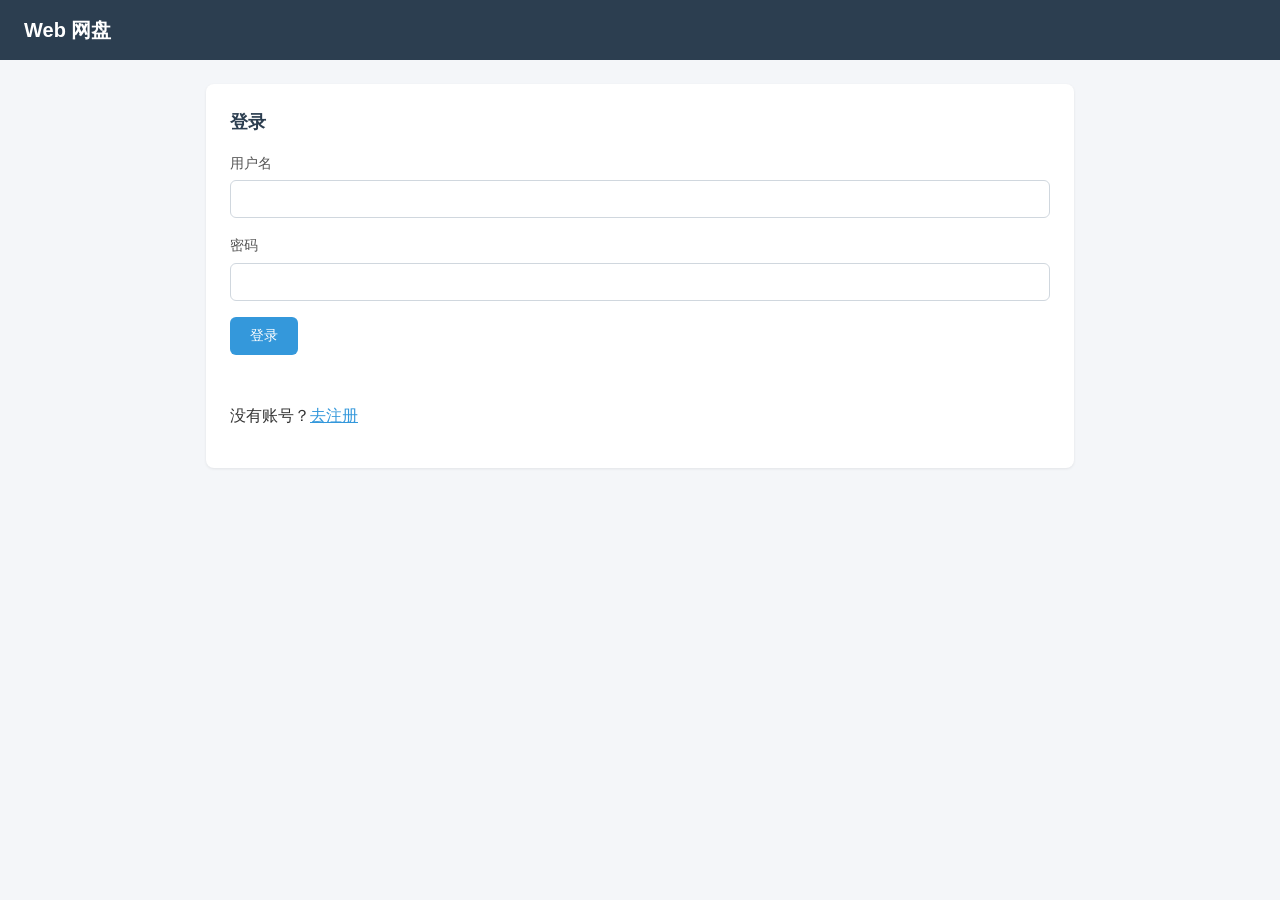
<file: static/home.html>
<!DOCTYPE html>
<html lang="zh-CN">
<head>
    <meta charset="utf-8">
    <title>我的网盘</title>
    <link rel="stylesheet" href="/static/css/style.css">
</head>
<body>
    <div class="navbar">
        <h1>Web 网盘</h1>
        <a href="#" id="logoutLink">退出登录</a>
    </div>

    <div class="container">
        <div class="card">
            <h2>账号信息</h2>
            <div class="user-info" id="userInfo">加载中...</div>
        </div>

        <div class="card">
            <h2>上传文件</h2>
            <div class="upload-row">
                <input type="file" id="fileInput">
                <button id="uploadBtn" class="btn">上传</button>
            </div>
            <div id="progressWrap" style="display:none; margin-top:12px;">
                <progress id="progressBar" value="0" max="100" style="width:100%;"></progress>
                <span id="progressText" style="font-size:13px; color:#555;">0%</span>
            </div>
            <p class="msg" id="uploadMsg"></p>
        </div>

        <div class="card">
            <h2>文件列表</h2>
            <div class="search-row">
                <input type="text" id="searchInput" placeholder="按文件名搜索...">
                <button id="searchBtn" class="btn">搜索</button>
                <button id="clearBtn" class="btn btn-secondary">清空</button>
                <button id="refreshBtn" class="btn btn-secondary">刷新</button>
            </div>
            <table id="fileTable">
                <thead>
                    <tr>
                        <th>文件名</th>
                        <th>大小</th>
                        <th>上传时间</th>
                        <th>操作</th>
                    </tr>
                </thead>
                <tbody></tbody>
            </table>
            <div class="pagination">
                <button id="prevBtn" class="btn btn-secondary" disabled>上一页</button>
                <span id="pageInfo">第 1 页</span>
                <button id="nextBtn" class="btn btn-secondary">下一页</button>
            </div>
        </div>
    </div>

    <script src="/static/js/home.js"></script>
</body>
</html>
</file>
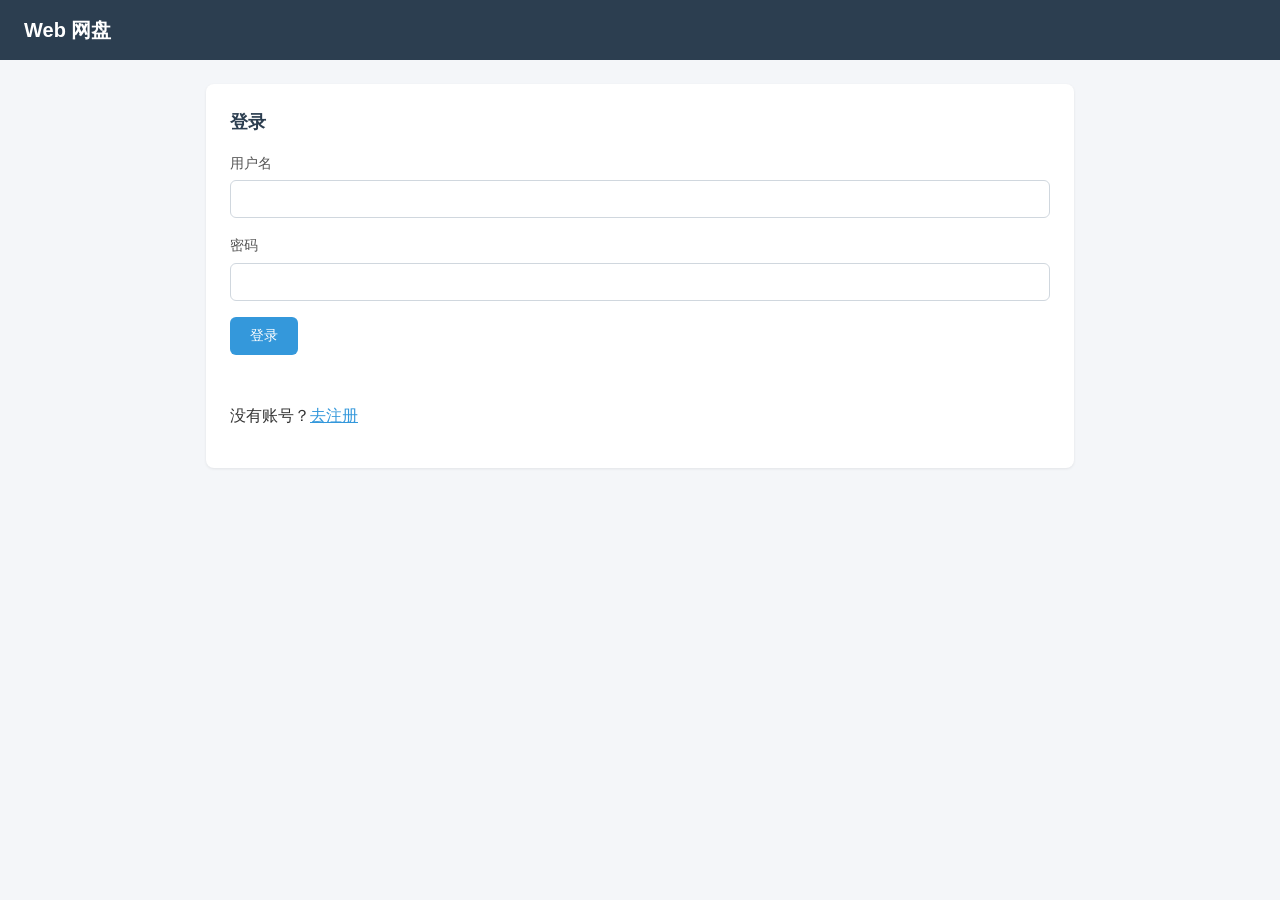
<file: static/login.html>
<!DOCTYPE html>
<html lang="zh-CN">
<head>
    <meta charset="utf-8">
    <title>登录 - Web 网盘</title>
    <link rel="stylesheet" href="/static/css/style.css">
</head>
<body>
    <div class="navbar">
        <h1>Web 网盘</h1>
    </div>

    <div class="container">
        <div class="card">
            <h2>登录</h2>

            <form id="loginForm">
                <div class="form-row">
                    <label>用户名</label>
                    <input type="text" id="username" name="username" required>
                </div>
                <div class="form-row">
                    <label>密码</label>
                    <input type="password" id="password" name="password" required>
                </div>
                <button type="submit" class="btn">登录</button>
            </form>

            <p class="msg" id="msg"></p>
            <p>没有账号？<a href="/static/signup.html">去注册</a></p>
        </div>
    </div>

    <script src="/static/js/login.js"></script>
</body>
</html>
</file>
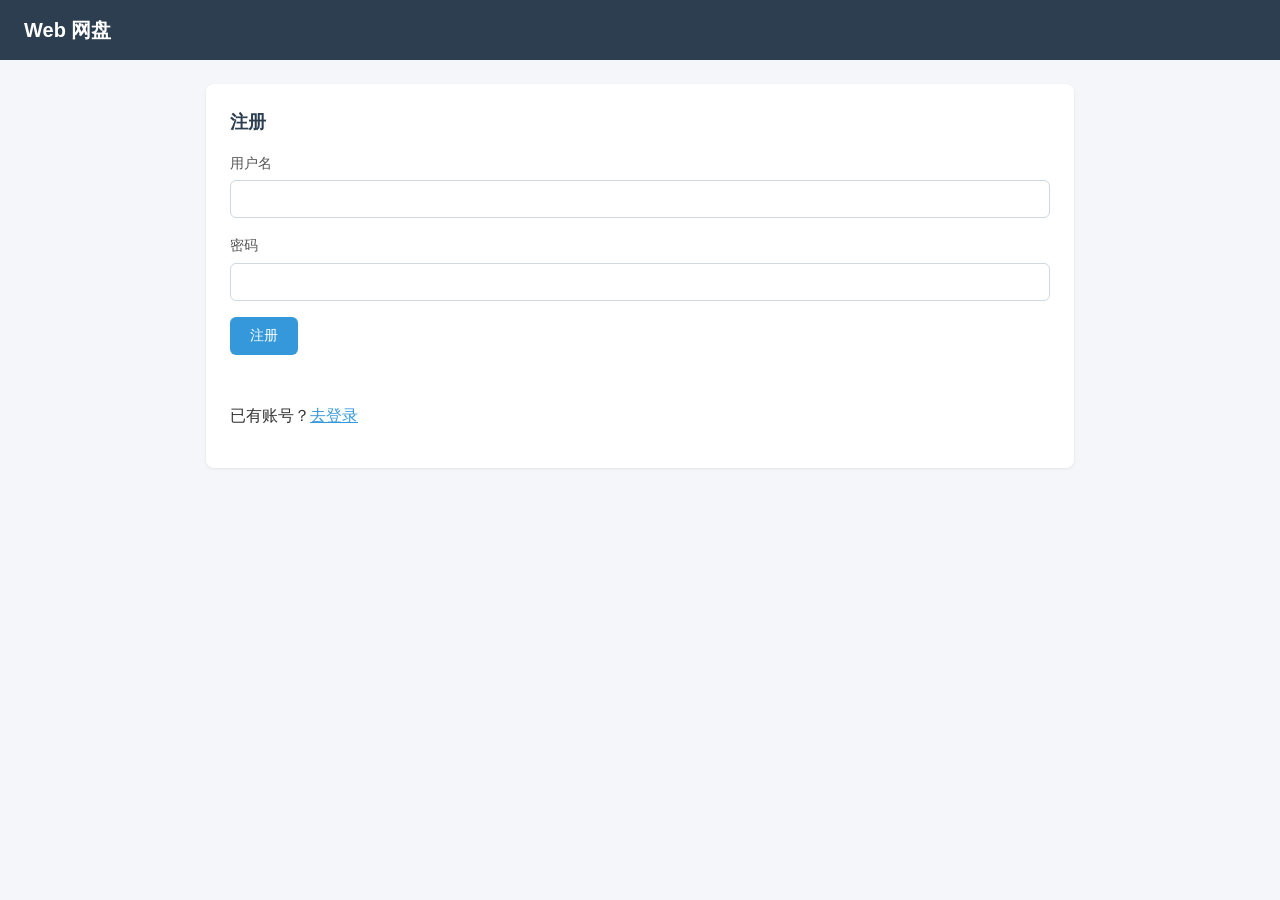
<file: static/signup.html>
<!DOCTYPE html>
<html lang="zh-CN">
<head>
    <meta charset="utf-8">
    <title>注册 - Web 网盘</title>
    <link rel="stylesheet" href="/static/css/style.css">
</head>
<body>
    <div class="navbar">
        <h1>Web 网盘</h1>
    </div>

    <div class="container">
        <div class="card">
            <h2>注册</h2>

            <form id="signupForm">
                <div class="form-row">
                    <label>用户名</label>
                    <input type="text" id="username" name="username" required>
                </div>
                <div class="form-row">
                    <label>密码</label>
                    <input type="password" id="password" name="password" required>
                </div>
                <button type="submit" class="btn">注册</button>
            </form>

            <p class="msg" id="msg"></p>
            <p>已有账号？<a href="/static/login.html">去登录</a></p>
        </div>
    </div>

    <script src="/static/js/signup.js"></script>
</body>
</html>
</file>
<file: static/css/style.css>
* { box-sizing: border-box; }

body {
    font-family: -apple-system, "Segoe UI", "PingFang SC", "Microsoft YaHei", sans-serif;
    background: #f4f6f9;
    margin: 0;
    padding: 0;
    color: #333;
    line-height: 1.6;
}

/* 顶部导航 */
.navbar {
    background: #2c3e50;
    color: #fff;
    padding: 14px 24px;
    display: flex;
    justify-content: space-between;
    align-items: center;
}
.navbar h1 {
    margin: 0;
    font-size: 20px;
    font-weight: 600;
}
.navbar a {
    color: #cfd8dc;
    text-decoration: none;
    margin-left: 16px;
    font-size: 14px;
}
.navbar a:hover { color: #fff; }

/* 容器 */
.container {
    max-width: 900px;
    margin: 24px auto;
    padding: 0 16px;
}

/* 卡片 */
.card {
    background: #fff;
    border-radius: 8px;
    padding: 24px;
    box-shadow: 0 1px 3px rgba(0, 0, 0, 0.08);
    margin-bottom: 20px;
}

.card h2 {
    margin-top: 0;
    font-size: 18px;
    color: #2c3e50;
}

/* 表单 */
.form-row {
    margin-bottom: 16px;
}
.form-row label {
    display: block;
    font-size: 14px;
    margin-bottom: 6px;
    color: #555;
}
.form-row input {
    width: 100%;
    padding: 10px 12px;
    border: 1px solid #d0d7de;
    border-radius: 6px;
    font-size: 14px;
    outline: none;
    transition: border 0.2s;
}
.form-row input:focus {
    border-color: #3498db;
    box-shadow: 0 0 0 3px rgba(52, 152, 219, 0.15);
}

/* 按钮 */
.btn {
    background: #3498db;
    color: #fff;
    border: none;
    padding: 10px 20px;
    border-radius: 6px;
    font-size: 14px;
    cursor: pointer;
    transition: background 0.2s;
}
.btn:hover { background: #2980b9; }
.btn:disabled {
    background: #bdc3c7;
    cursor: not-allowed;
}

.btn-secondary {
    background: #95a5a6;
}
.btn-secondary:hover { background: #7f8c8d; }

/* 消息提示 */
.msg {
    margin-top: 12px;
    font-size: 14px;
    min-height: 20px;
    color: #e74c3c;
}
.msg.success { color: #27ae60; }

/* 表格 */
table {
    width: 100%;
    border-collapse: collapse;
    font-size: 14px;
}
th, td {
    text-align: left;
    padding: 10px 12px;
    border-bottom: 1px solid #ecf0f1;
}
th {
    background: #f8f9fa;
    color: #555;
    font-weight: 600;
}
tr:hover td {
    background: #f8f9fa;
}
td a {
    color: #3498db;
    text-decoration: none;
}
td a:hover { text-decoration: underline; }

/* 链接 */
a { color: #3498db; }
a:hover { text-decoration: underline; }

/* 首页用户信息 */
.user-info {
    font-size: 15px;
    color: #555;
}

/* 上传区 */
.upload-row {
    display: flex;
    align-items: center;
    gap: 12px;
    flex-wrap: wrap;
}

/* 空状态 */
.empty {
    text-align: center;
    color: #95a5a6;
    padding: 24px 0;
    font-size: 14px;
}

/* 分页控件 */
.pagination {
    display: flex;
    justify-content: center;
    align-items: center;
    gap: 16px;
    margin-top: 16px;
}
.pagination #pageInfo {
    font-size: 14px;
    color: #555;
}

/* 搜索栏 */
.search-row {
    display: flex;
    align-items: center;
    gap: 10px;
    margin-bottom: 14px;
    flex-wrap: wrap;
}
.search-row input {
    flex: 1;
    min-width: 180px;
    padding: 8px 12px;
    border: 1px solid #d0d7de;
    border-radius: 6px;
    font-size: 14px;
    outline: none;
}
.search-row input:focus {
    border-color: #3498db;
    box-shadow: 0 0 0 3px rgba(52, 152, 219, 0.15);
}
</file>
